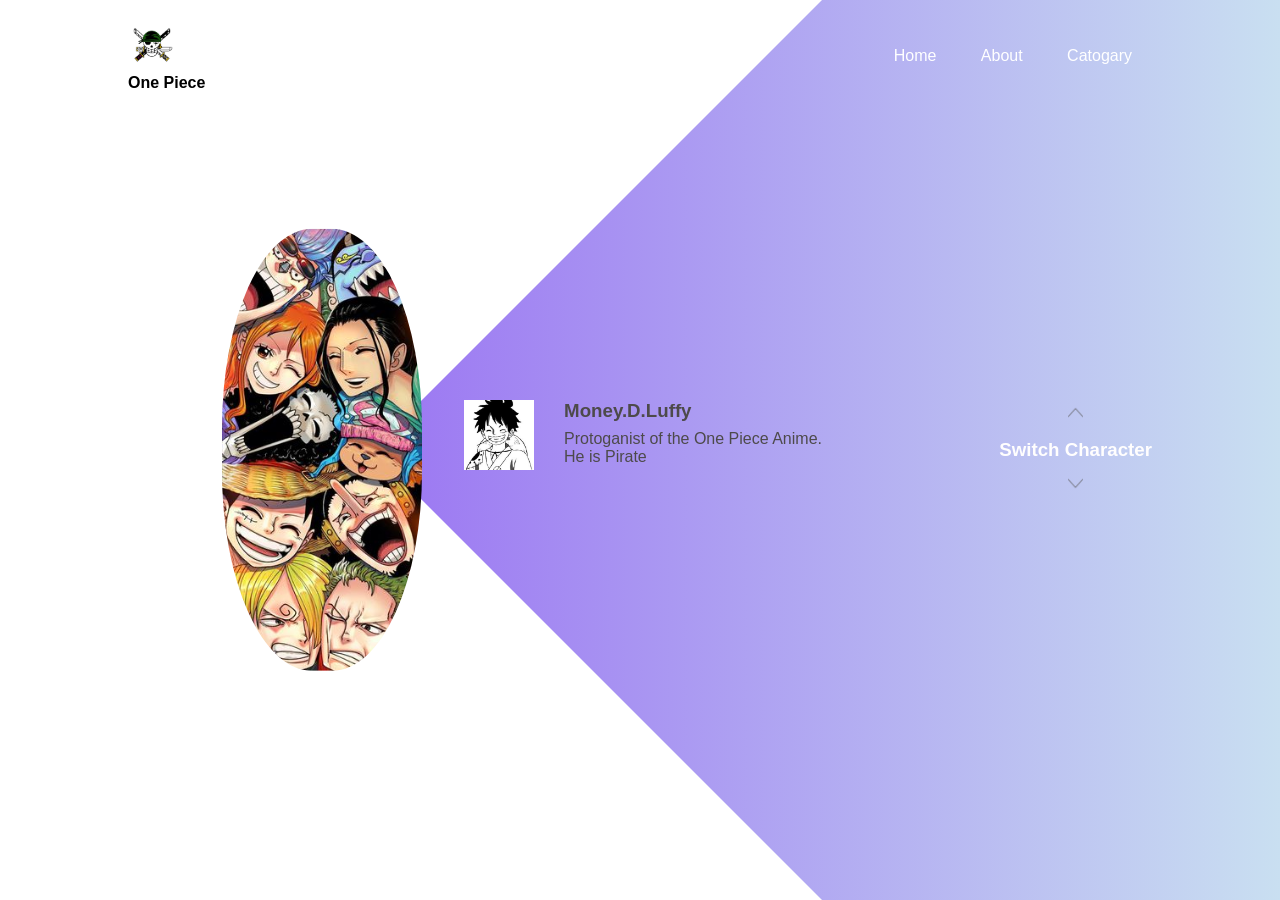
<file: GUVI/index.html>
<!DOCTYPE html>
<html lang="en">
<head>
    <meta charset="UTF-8">
    <meta name="viewport" content="width=device-width, initial-scale=1.0">
    <title>Document</title>
</head>
<link rel="stylesheet" href="style.css">
<body>
    <div class="main">
        <nav>
            <div class="logo">
                <img src="image/zoro.jpg">
                <div>
                    <h4>One Piece</h4>
                </div>
            </div>
            <div class="nav-link">
                <ul>
                    <li><a href="#">Home</a></li>
                    <li><a href="#">About</a></li>
                    <li><a href="#">Catogary</a></li>
                </ul>
            </div>
        </nav>
        <div class="information">
            <div class="overlay"></div>
            <img src="image/strawhat.jpg" class="strawhat">
            <div id="circle">
                <div class="feature one">
                  <img src="image/Luffy.jpg">
                  <div>
                    <h3>Money.D.Luffy</h3>
                    <p>Protoganist of the One Piece Anime. <br>He is Pirate</p>
                  </div>
                </div>
                <div class="feature two">
                    <img src="image/zoro1.jpg">
                    <div>
                        <h3>Roronoa Zoro</h3>
                        <p>He is vice Captain.</p>
                      </div>
                </div>
                <div class="feature three">
                    <img src="image/sanji.jpg">
                    <div>
                        <h3>Black Leg Sanji</h3>
                        <p>Sanji is Cook of the Pirate</p>
                      </div>
                </div>
                <div class="feature four">
                    <img src="image/bro.jpg">
                    <div>
                        <h3>Brother of Luffy</h3>
                        <p>Monster Trio Brother</p>
                      </div>
                </div>

            </div>

        </div>
        <div class="controls">
            <img src="image/up.png" id="upbtn">
            <h3>Switch Character</h3>
            <img src="image/up.png" id="downbtn">
        </div>
    </div>
    <script>
        var circle = document.getElementById("circle");
        var upbtn = document.getElementById("upbtn");
        var downbtn = document.getElementById("downbtn");

        var rotateValue = circle.style.transform;
        var rotateSum;

        upbtn.onclick = function(){
            rotateSum = rotateValue + "rotate(-90deg)";
            circle.style.transform = rotateSum;
            rotateValue = rotateSum;
        }
        downbtn.onclick = function(){
            rotateSum = rotateValue + "rotate(90deg)";
            circle.style.transform = rotateSum;
            rotateValue = rotateSum;
        }
    </script>
    
</body>
</html>
</file>
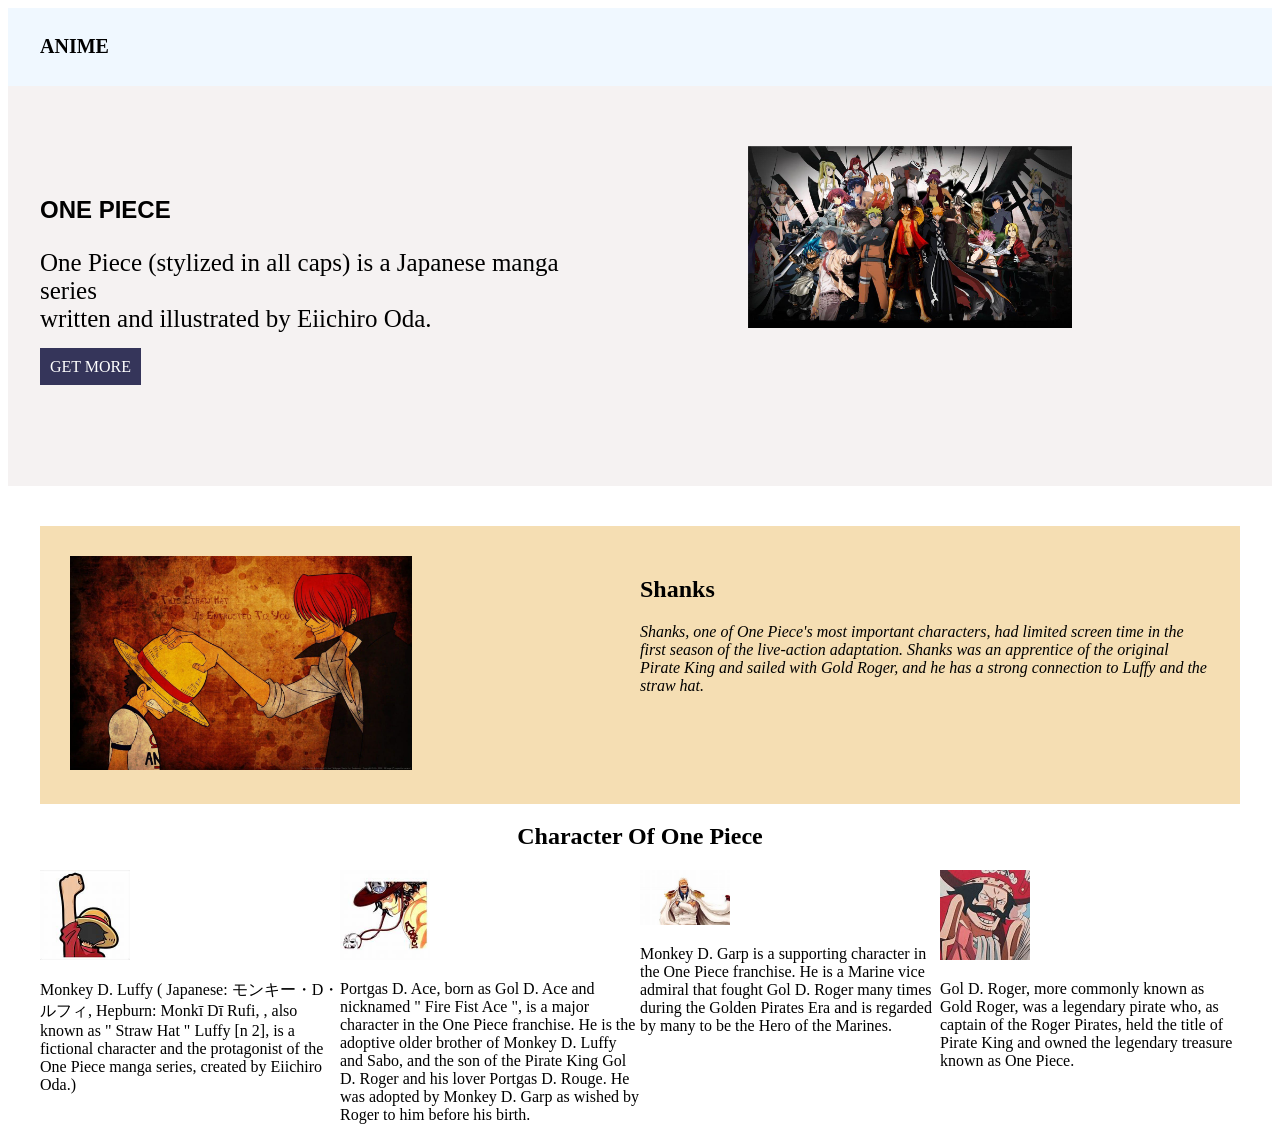
<file: HTML&CSS/web.html>
<!DOCTYPE html>
<html lang="en">
<head>
   
    <title>My Page</title>


    
    <link rel="stylesheet" href="./web1.css">


</head>


<body>

    <div id="header">
        <div class="container">
           <h1>ANIME</h1>
        </div>
    </div>
    
    <div id="banner">
        <div class="container">
            <div class="banner-wrapper">
              <div class=" banner-left">
                <h2>ONE PIECE</h2>
                <p> One Piece (stylized in all caps) is a Japanese manga series<br> written and illustrated by Eiichiro Oda.</p>
                <div><a href="#">GET MORE</a></div>
            </div>
                <div class="banner-right">
                    <img src="./anime.jpg" alt="">
                </div>
            </div>
        </div>
    </div>

    <div id="about">
        <div class="container">
            <div class="about-wrapper">
                <div class=" about-left">
                    <img src="./shanks.jpg" alt="">
                </div>
                  <div class="about-right">
                    <h2>Shanks</h2>
                    <p><em>Shanks, one of One Piece's most important characters, had limited screen time in the first season of the live-action adaptation. Shanks was an apprentice of the original Pirate King and sailed with Gold Roger, and he has a strong connection to Luffy and the straw hat.</em></p>
                  </div>
            </div>
        </div>
     </div>

    <div id="service">
        <div class="container">
            <div class="service-title">
                <h2>Character Of One Piece</h2>
            </div>
            <div class="service-details">
            <div class="service-detail">
                <img src="./luffy.jpeg" alt="">
                <p>Monkey D. Luffy ( Japanese: モンキー・D・ルフィ, Hepburn: Monkī Dī Rufi, , also known as " Straw Hat " Luffy [n 2], is a fictional character and the protagonist of the One Piece manga series, created by Eiichiro Oda.)</p></a>
            </div>
            <div class="service-detail">
                <img src="./Ace.jpeg" alt="">
                <p>Portgas D. Ace, born as Gol D. Ace and nicknamed " Fire Fist Ace ", is a major character in the One Piece franchise. He is the adoptive older brother of Monkey D. Luffy and Sabo, and the son of the Pirate King Gol D. Roger and his lover Portgas D. Rouge. He was adopted by Monkey D. Garp as wished by Roger to him before his birth.</p>
            </div>
            <div class="service-detail">
                <img src="./garp.jpeg" alt="">
                <p>Monkey D. Garp is a supporting character in the One Piece franchise. He is a Marine vice admiral that fought Gol D. Roger many times during the Golden Pirates Era and is regarded by many to be the Hero of the Marines.</p>
            </div>
            <div class="service-detail">
                <img src="./roger.jpeg" alt="">
                <p>Gol D. Roger, more commonly known as Gold Roger, was a legendary pirate who, as captain of the Roger Pirates, held the title of Pirate King and owned the legendary treasure known as One Piece.</p>
            </div>
          </div>
        </div>
    </div>

</body>
</html>
</file>
<file: GUVI/style.css>
*{
    margin: 0;
    padding: 0;
    font-family: sans-serif;
}
.main{
    width: 100%;
    height: 100vh;
    position: relative;
    overflow: hidden;
    background: linear-gradient(to right,rgb(136, 74, 243), #c9dff1);
}
nav{
    width: 80%;
    position: sticky;
    margin: 20px auto;
    z-index: 1;
    display: flex;
    align-items: center;
}
.logo{
    flex-basis: 20%;

}
.logo img{
    width: 50px;
}
.nav-link{
    flex: 1;
    text-align: right;
}
.nav-link ul li{
    list-style: none;
    display: inline-block;
    margin: 0 20px;
}
.nav-link ul li a{
    color: #fff;
    text-decoration: none;

}
.information{
    width: 1000px;
    height: 1000px;
    position: absolute;
    top: 50%;
    left: -10%;
    transform: translateY(-50%);
}
#circle{
    width: 1000px;
    height: 1000px;
    position: absolute;
    top: 0;
    left: 0;
    border-radius: 50%;
    transform: rotate(0deg);
    transition: 1s;
}
.feature img{
    width: 70px;
}
.feature{
    position: absolute;
    display: flex;
    color: #4d4a4a;
}
.feature div{
    margin-left: 30px;
}
.feature div p{
    margin-top: 8px;
}

.one{
    top: 450px;
    right: 50px;
}
.two{
    top: 150px;
    left: 350px;
    transform: rotate(-90deg);

}
.three{
    bottom: 450px;
    left: 50px;
    transform: rotate(-180deg);
}
.four{
    bottom: 150px;
    right: 350px;
    transform: rotate(-270deg);
}
.strawhat{
    width: 200px;
    position: absolute;
    top: 50%;
    left: 35%;
    border-radius: 45%;
    transform: translateY(-50%);
    z-index: 2;
    
}
.controls{
    position: absolute;
    right: 10%;
    top: 50%;
    transform: translateY(-50%);
    text-align: center;
}
.controls h3{
    margin: 15px 0;
    color: rgb(255, 254, 254);
}
#upbtn{
    width: 15px;
    cursor: pointer;
}
#downbtn{
    width: 15px;
    cursor: pointer;
    transform: rotate(180deg);
}
.overlay{
    width: 0;
    height: 0;
    border-top: 500px solid white;
    border-right: 500px solid transparent;
    border-bottom: 500px solid white;
    border-left: 500px solid white;
    position: absolute;
    left: 0;
    top: 0;
    opacity: 10;
    z-index: 1;

    
}
</file>
<file: HTML&CSS/web1.css>
.container{
    width: 1200px;
    margin: auto;
}
.banner-wrapper{
 display: flex;
}
.banner-left{
   flex-basis: 50%;
   padding-top:90px ;
}
.banner-right{
   flex-basis: 50%;
   padding: 60px;
   text-align: center;
}
.about-wrapper{
    display: flex;
    background-color: wheat;
    padding: 30px;
    margin-top: 40px;
   }
   .about-left{
      flex-basis: 50%;
   }
   .about-right{
      flex-basis: 50%;
   }
   .service-details
   {
    display: flex;
   }
   .service-detail{
    flex-basis: 25%;
   }
   #header {
      background-color: aliceblue;
      padding: 14px 0;
   }
   #header h1{
      font-size: 20px;
   }
   #banner{
      background-color: #f5f2f2;
      height: 400px;
   }
   #banner h2{
      font-family: 'Segoe UI', Tahoma, Geneva, Verdana, sans-serif;
   }
   #banner p{
      font-size: 25px;
   }
   #banner a{
      background-color: rgb(53, 53, 90);
      color: white;
      text-decoration: none;
      padding: 10px;
   }
   #banner img{
      max-width: 60%;
   }
   #about img{
      max-width: 60%;
   }
   #service h2{
      text-align: center;
   }
   #service img{
      max-width: 90px;
      
   }
</file>
